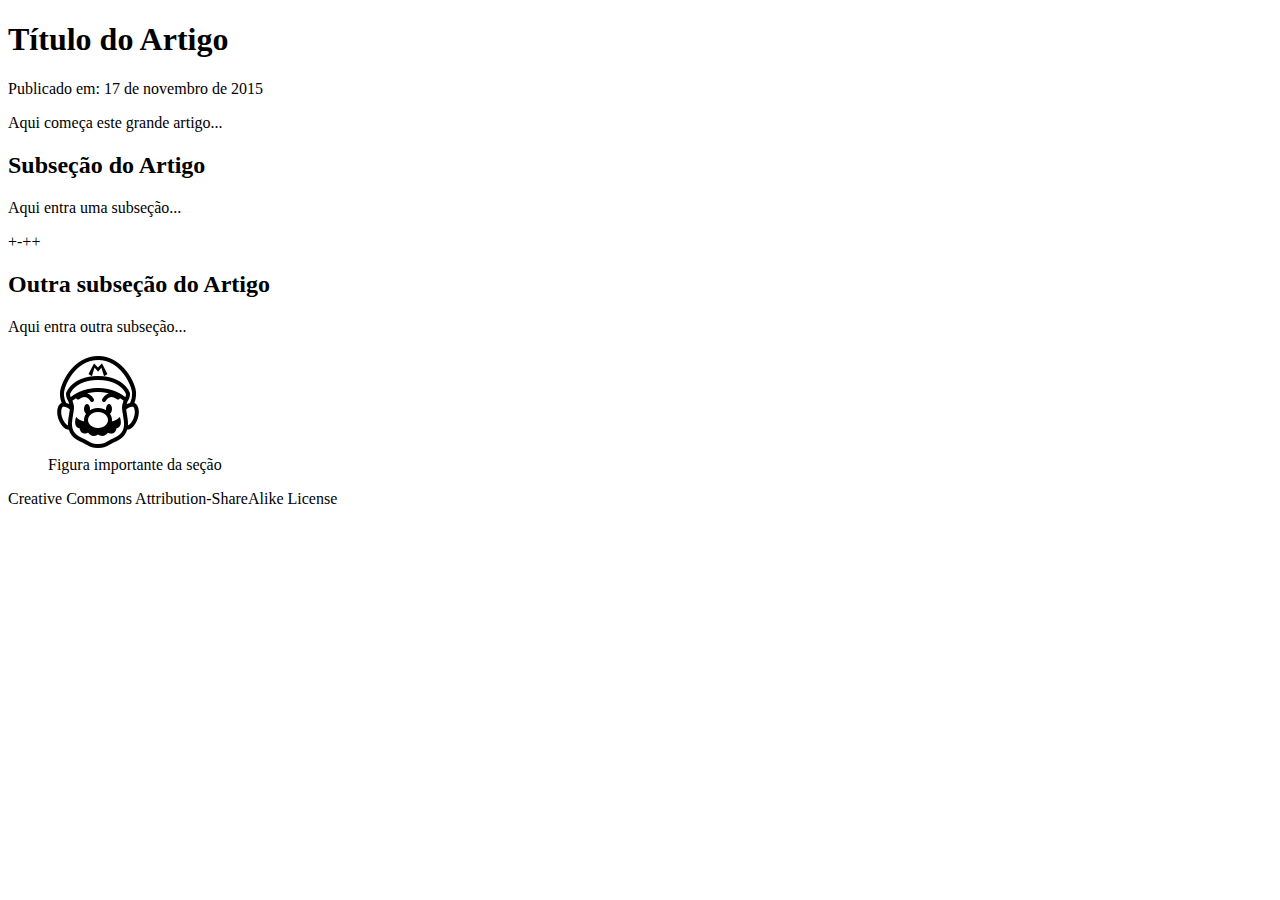
<file: fase4/cap3/index.html>
<!DOCTYPE html>
<html lang="pt-br">

<head>
    <meta charset="UTF-8">
    <meta http-equiv="X-UA-Compatible" content="IE=edge">
    <meta name="viewport" content="width=device-width, initial-scale=1.0">
    <title>Exemplo de Título</title>
</head>
<body>
<article>
    <header>
        <h1>Título do Artigo</h1>
        <p>Publicado em: <time pubdate="pubdate" datetime="2015-11-17">17 de novembro de 2015</time></p>
    </header>
    <p>Aqui começa este grande artigo...</p>
    <section>
        <h2>Subseção do Artigo</h2>
        <p>Aqui entra uma subseção...</p>
    </section>+-++
    <section>
        <h2>Outra subseção do Artigo</h2>
        <p>Aqui entra outra subseção...</p>
        <figure>
            <img src="figura.png" width="100" height="100" alt="Figura" title="Figura">
            <figcaption>Figura importante da seção</figcaption>
        </figure>
    </section>
    <footer>
        <p>Creative Commons Attribution-ShareAlike License</p>
    </footer>
</article>
</body>

</html>
</file>
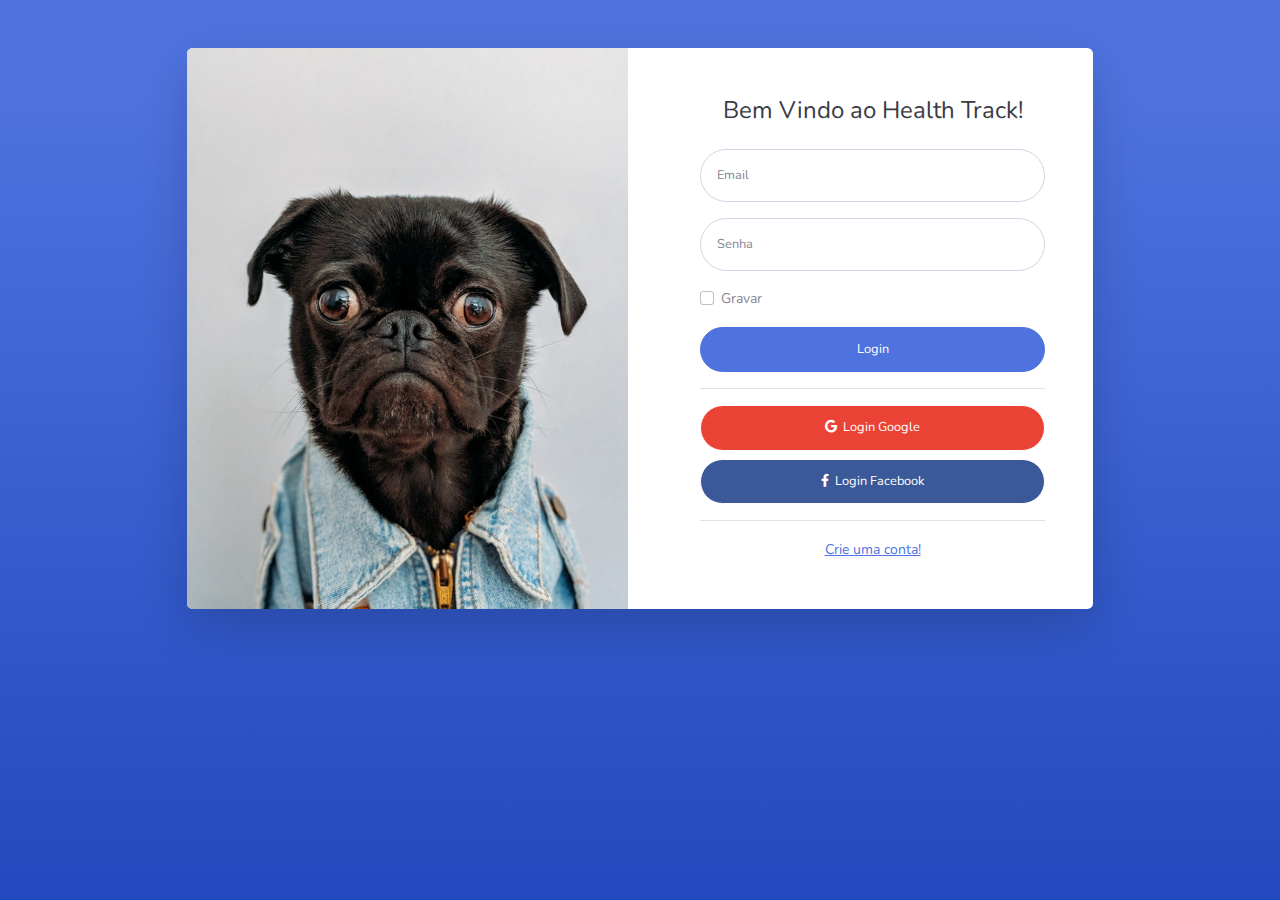
<file: fase4/Atividade5/HealthTrack/index.html>
<!DOCTYPE html>
<html>

<head>
    <meta charset="utf-8">
    <meta name="viewport" content="width=device-width, initial-scale=1.0, shrink-to-fit=no">
    <title>Login - Health Track</title>
    <meta name="description" content="Sistemas de Controle de Atividades">
    <link rel="stylesheet" href="assets/bootstrap/css/bootstrap.min.css">
    <link rel="stylesheet" href="https://fonts.googleapis.com/css?family=Nunito:200,200i,300,300i,400,400i,600,600i,700,700i,800,800i,900,900i">
    <link rel="stylesheet" href="assets/fonts/fontawesome-all.min.css">
    <link rel="stylesheet" href="assets/fonts/font-awesome.min.css">
    <link rel="stylesheet" href="assets/fonts/fontawesome5-overrides.min.css">
</head>

<body class="bg-gradient-primary">
    <div class="container">
        <div class="row justify-content-center">
            <div class="col-md-9 col-lg-12 col-xl-10">
                <div class="card shadow-lg o-hidden border-0 my-5">
                    <div class="card-body p-0">
                        <div class="row">
                            <div class="col-lg-6 d-none d-lg-flex">
                                <div class="flex-grow-1 bg-login-image" style="background-image: url(&quot;assets/img/dogs/image3.jpeg&quot;);"></div>
                            </div>
                            <div class="col-lg-6">
                                <div class="p-5">
                                    <div class="text-center">
                                        <h4 class="text-dark mb-4">Bem Vindo ao Health Track!</h4>
                                    </div>
                                    <form class="user">
                                        <div class="mb-3"><input class="form-control form-control-user" type="email" id="exampleInputEmail" aria-describedby="emailHelp" placeholder="Email" name="email"></div>
                                        <div class="mb-3"><input class="form-control form-control-user" type="password" id="exampleInputPassword" placeholder="Senha" name="password"></div>
                                        <div class="mb-3">
                                            <div class="custom-control custom-checkbox small">
                                                <div class="form-check"><input class="form-check-input custom-control-input" type="checkbox" id="formCheck-1"><label class="form-check-label custom-control-label" for="formCheck-1">Gravar</label></div>
                                            </div>
                                        </div><a class="btn btn-primary d-block btn-user w-100" role="button" href="dashboard.html">Login</a>
                                        <hr><a class="btn btn-primary d-block btn-google btn-user w-100 mb-2" role="button" href="dashboard.html"><i class="fab fa-google"></i>&nbsp; Login Google</a><a class="btn btn-primary d-block btn-facebook btn-user w-100" role="button" href="dashboard.html"><i class="fab fa-facebook-f"></i>&nbsp; Login Facebook</a>
                                        <hr>
                                    </form>
                                    <div class="text-center"><a class="small" href="register.html">Crie uma conta!</a></div>
                                </div>
                            </div>
                        </div>
                    </div>
                </div>
            </div>
        </div>
    </div>
    <script src="assets/bootstrap/js/bootstrap.min.js"></script>
    <script src="assets/js/chart.min.js"></script>
    <script src="assets/js/bs-init.js"></script>
    <script src="assets/js/theme.js"></script>
</body>

</html>
</file>
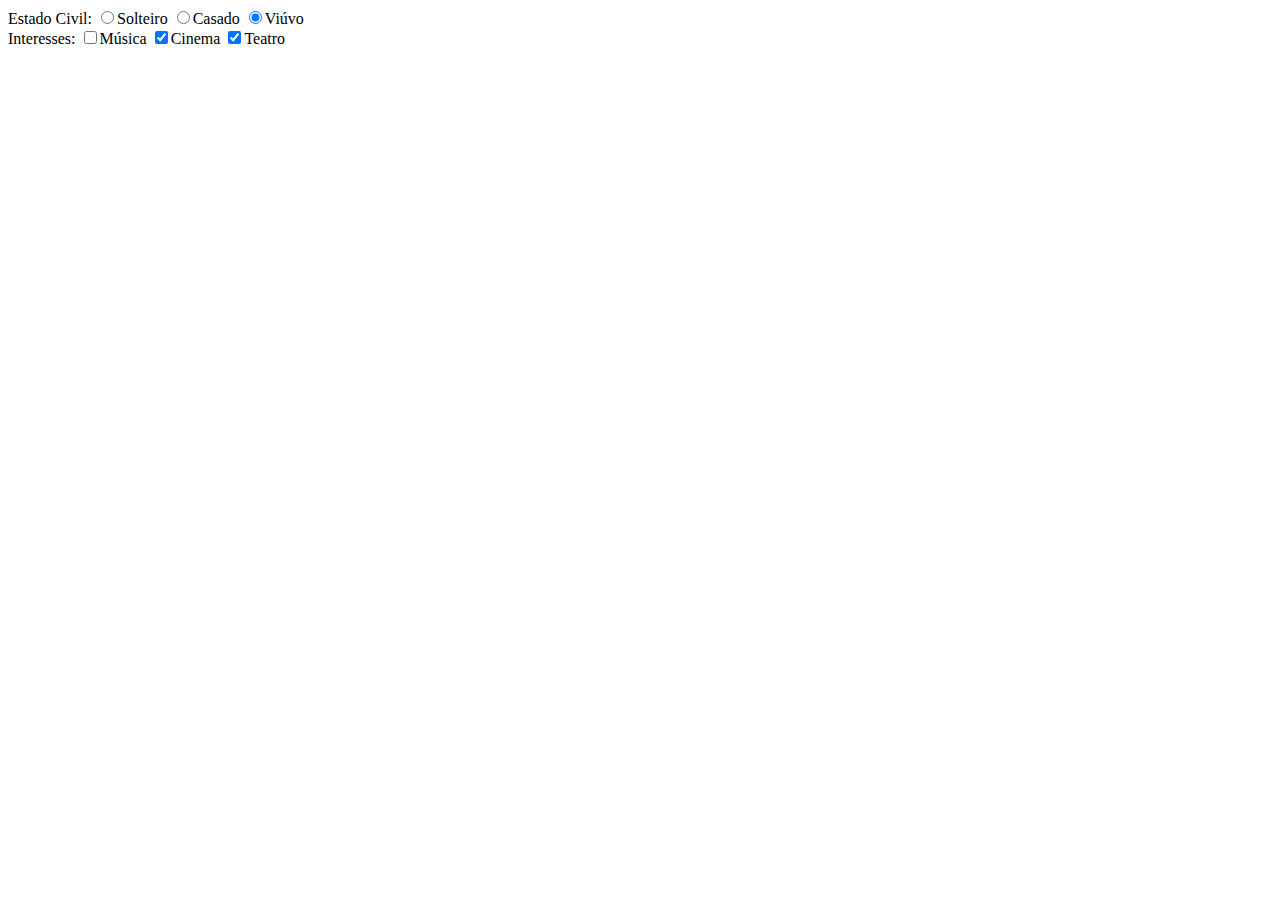
<file: fase4/cap3/form_check.html>
<!DOCTYPE html>
<html lang="pt-br">

<head>
    <title>Exemplo de formulário</title>
    <meta charset="utf-8">
</head>

<body>
    <form id="formulario" method="POST">
        <!-- Botões de escolha única -->
        <label for="estcivil">Estado Civil: </label>
        <input type="radio" name="estcivil" value="Solteiro">Solteiro
        <input type="radio" name="estcivil" value="Casado">Casado
        <input type="radio" name="estcivil" value="Viúvo" checked>Viúvo<br>
        <!-- Caixas de múltipla escolha -->
        <label for="interesses">Interesses: </label>
        <input type="checkbox" name="interesses" value="Música">Música
        <input type="checkbox" name="interesses" value="Cinema" checked>Cinema
        <input type="checkbox" name="interesses" value="Teatro" checked>Teatro<br>
    </form>
</body>

</html>
</file>
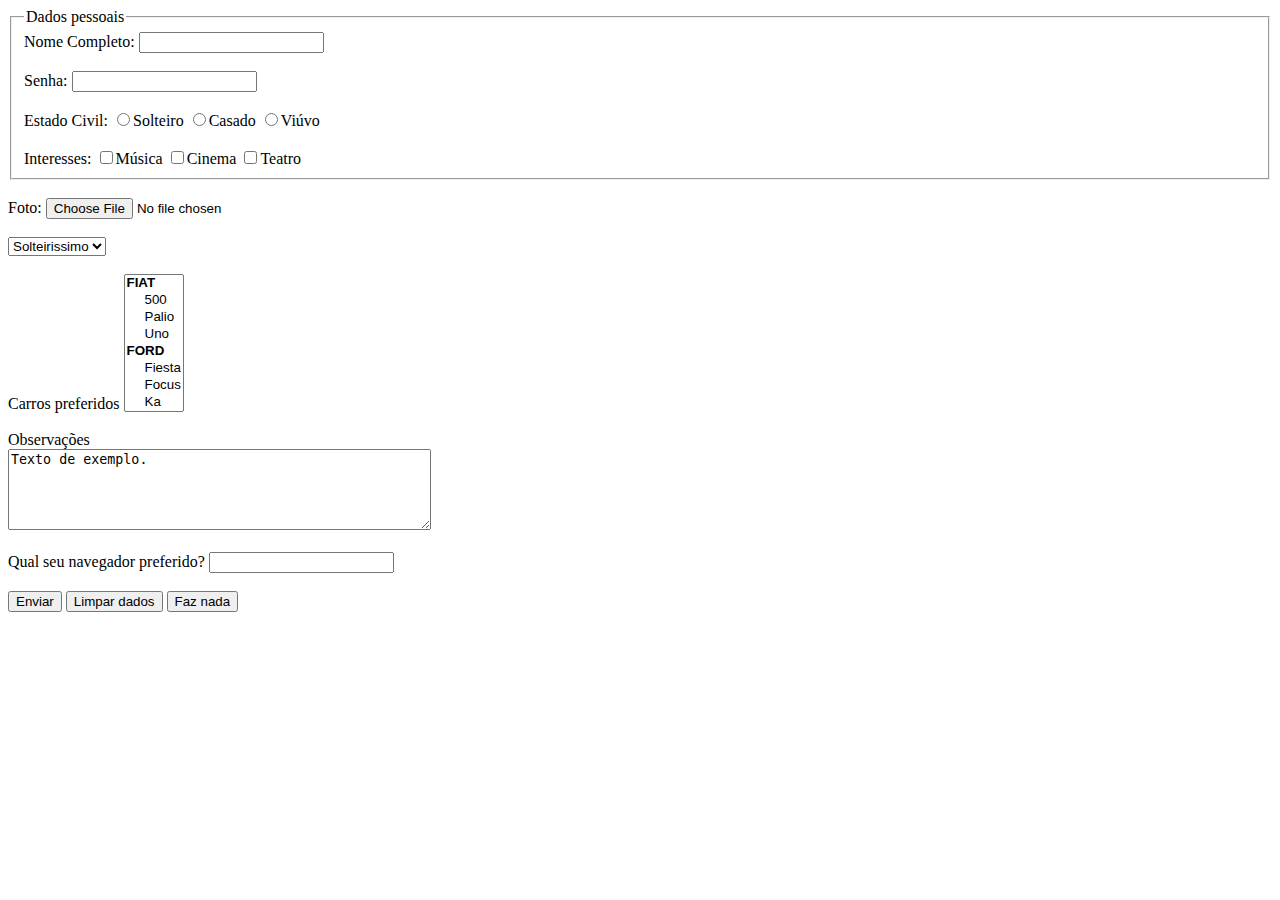
<file: fase4/cap3/forms.html>
<!DOCTYPE html>
<html lang="pt-br">

<head>
    <title>Exemplo de formulário</title>
    <meta charset="utf-8">
</head>

<body>
    <form id="formulario" method="POST">
        <fieldset>
            <legend>Dados pessoais</legend>
            <!-- Caixa de texto -->
            <label for="nome">Nome Completo: </label>
            <input type="text" id="nome"><br><br>
            <!-- Caixa para senha -->
            <label for="senha">Senha: </label>
            <input type="password" id="senha"><br><br>
            <!-- Botões de escolha única -->
            <label for="estcivil">Estado Civil: </label>
            <input type="radio" name="estcivil" value="Solteiro">Solteiro
            <input type="radio" name="estcivil" value="Casado">Casado
            <input type="radio" name="estcivil" value="Viúvo">Viúvo<br><br>
            <!-- Caixas de múltipla escolha -->
            <label for="interesses">Interesses: </label>
            <input type="checkbox" name="interesses" value="Música">Música
            <input type="checkbox" name="interesses" value="Cinema">Cinema
            <input type="checkbox" name="interesses" value="Teatro">Teatro<br>
        </fieldset><br>
        <!-- Campo para upload -->
        <label for="foto">Foto: </label>
        <input type="file" id="foto"><br><br>
        <!-- combox -->
        <select id="estcivil" name="estcivil">
            <option value="S" selected>Solteirissimo</option>
            <option value="C">Casado</option>
            <option value="V">Viúvo</option>
            <option value="D">Divorciado</option>
        </select><br><br>
        <label for="carros">Carros preferidos</label>
        <select id="carros" name="carros" size="8" multiple>
            <optgroup label="FIAT">
                <option value="500">500</option>
                <option value="Uno">Palio</option>
                <option value="Uno">Uno</option>
            </optgroup>
            <optgroup label="FORD">
                <option value="Fiesta">Fiesta</option>
                <option value="Focus">Focus</option>
                <option value="Ka">Ka</option>
            </optgroup>
        </select><br><br>
        <label for="obs">Observações</label><br>
        <textarea id="obs" rows="5" cols="50">Texto de exemplo.</textarea><br><br>
        <label for="navegador">Qual seu navegador preferido?</label>
        <input list="navegadores" name="navegador">
        <datalist id="navegadores">
            <option value="Google Chrome">Google Chrome</option>
            <option value="Mozilla Firefox">Mozilla Firefox</option>
            <option value="Internet Explorer">Internet Explorer</option>
            <option value="Opera">Opera</option>
            <option value="Apple Safari">Apple Safari</option>
        </datalist><br><br>
        <!-- Botões -->
        <input type="submit" value="Enviar">
        <input type="reset" value="Limpar dados">
        <input type="button" value="Faz nada">

    </form>
</body>

</html>
</file>
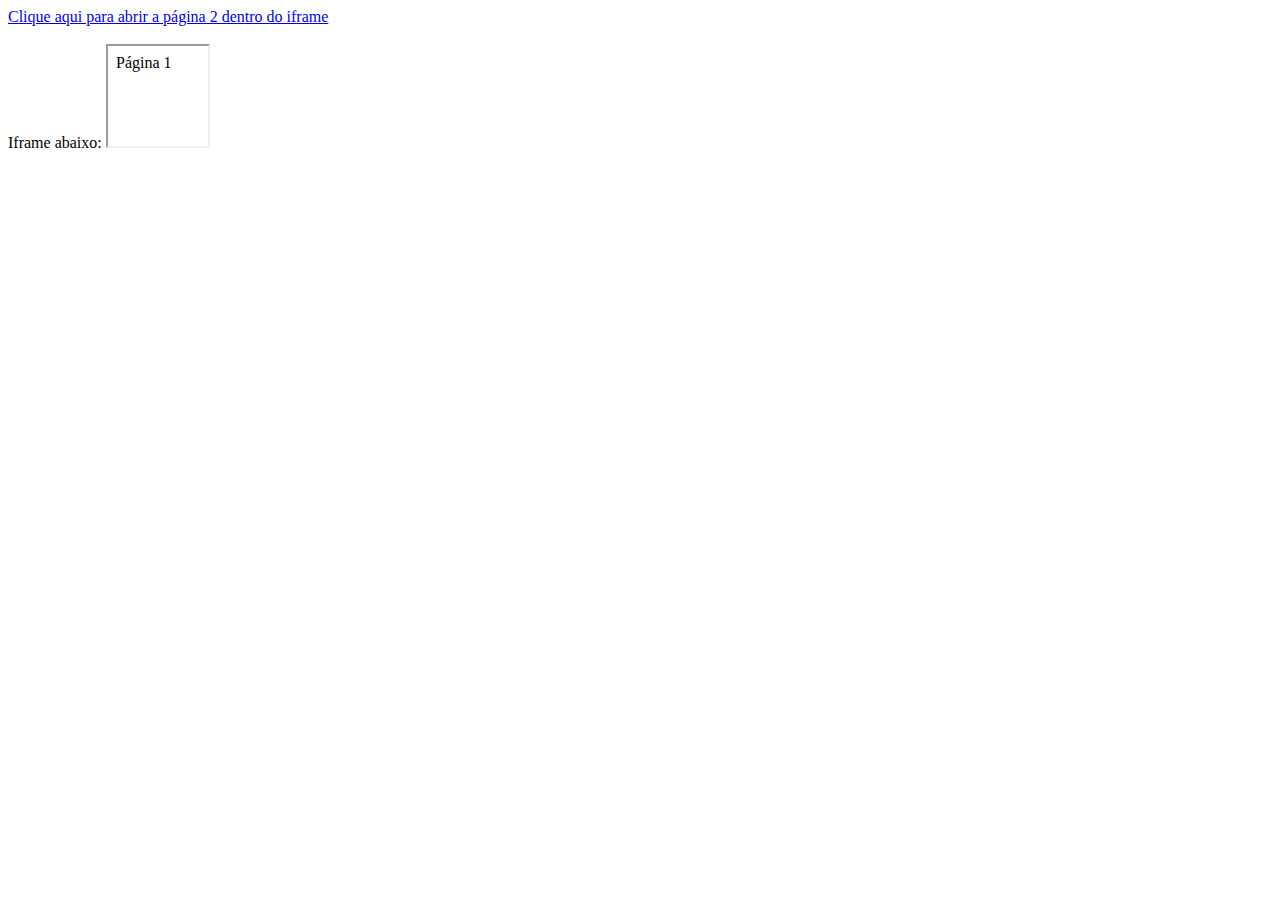
<file: fase4/cap3/iframe.html>
<!DOCTYPE html>
<html lang="pt-br">

<head>
    <title>Exemplo de iframe</title>
    <meta charset="utf-8">
</head>

<body>
    <a href="iframe_pagina2.html" target="janela">Clique aqui para abrir a página 2 dentro do iframe</a>
    <br><br>
    Iframe abaixo:
    <iframe name="janela" width="100" height="100" src="iframe_pagina1.html">
    </iframe>
</body>

</html>
</file>
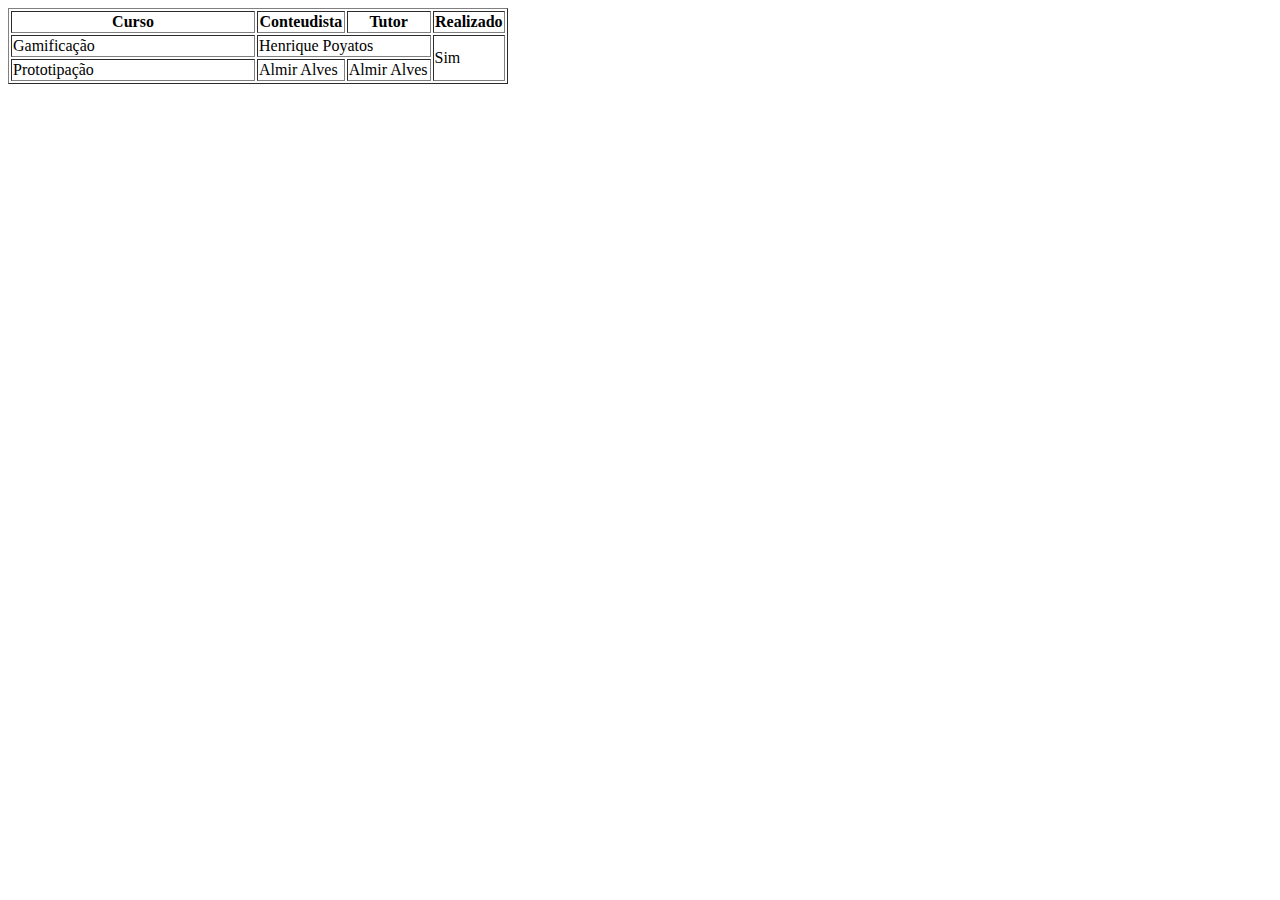
<file: fase4/cap3/tabela.html>
<!DOCTYPE html>
<html lang="pt-br">

<head>
    <title>Exemplo de tabela</title>
    <meta charset="utf-8" />
</head>

<body>
    <table width="500" border="1">
        <thead>
            <tr>
                <!-- Primeira linha -->
                <th width="50%">Curso</th>
                <th>Conteudista</th>
                <th>Tutor</th>
                <th>Realizado</th>
            </tr>
        </thead>
        <tbody>
            <tr>
                <!-- Segunda linha -->
                <td>Gamificação</td>
                <td colspan="2">Henrique Poyatos</td>
                <!-- <td>Henrique Poyatos</td> -->
                <td rowspan="2">Sim</td>
            </tr>
            <tr>
                <!-- Terceira linha -->
                <td>Prototipação</td>
                <td>Almir Alves</td>
                <td>Almir Alves</td>
                <!-- <td>Sim</td> -->
            </tr>
        </tbody>
    </table>
</body>

</html>
</file>
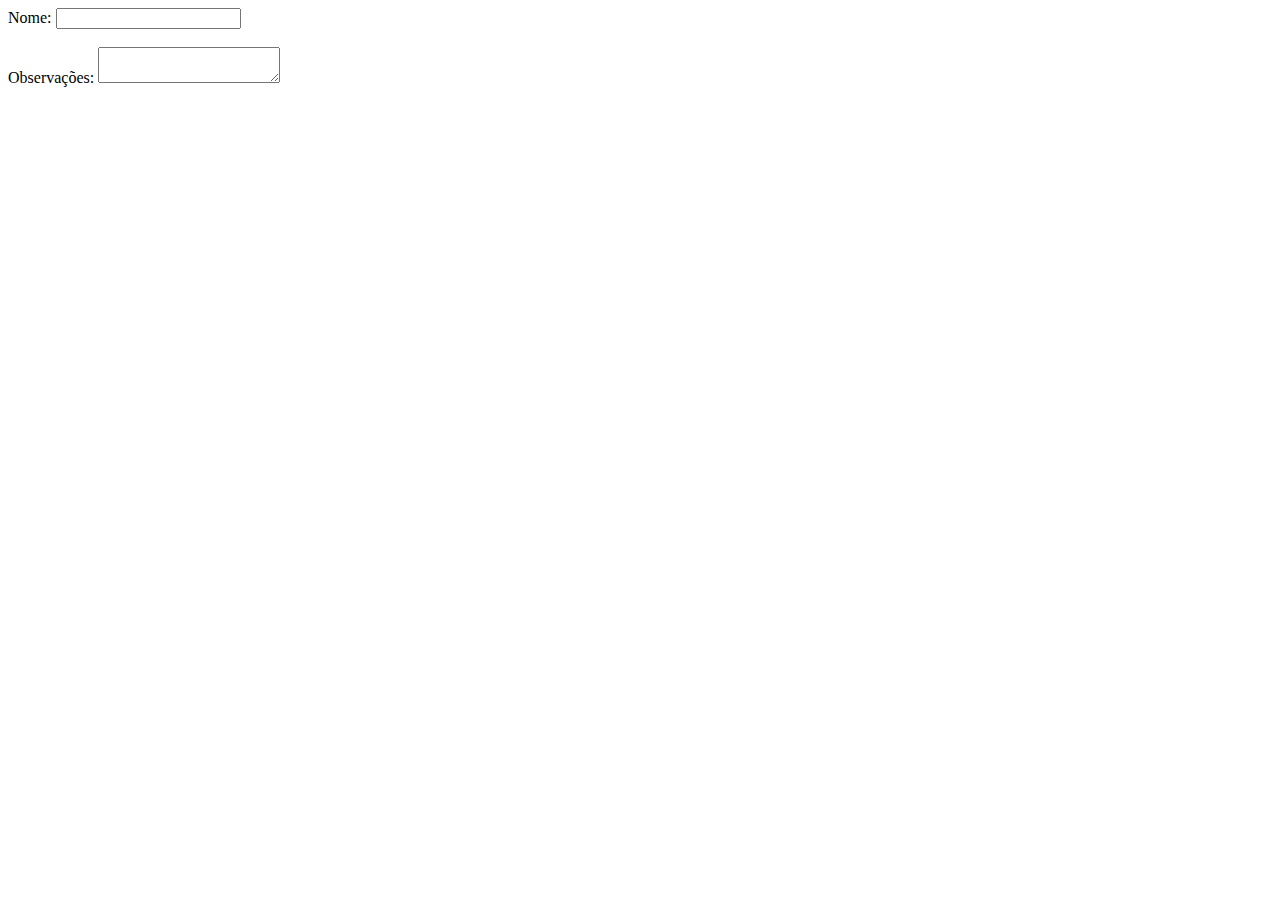
<file: fase4/cap4/exemplo10.html>
<!DOCTYPE html>
<html lang="pt-br">

<head>
    <title>Exemplo 10 de CSS</title>
    <meta charset="utf-8">
    <link rel="stylesheet" type="text/css" href="exemplo10.css">
</head>

<body>
    <form>
        <label for="nome">Nome: </label>
        <input type="text" id="nome"><br><br>
        <label for="obs">Observações: </label>
        <textarea id="obs"></textarea>
    </form>
</body>

</html>
</file>
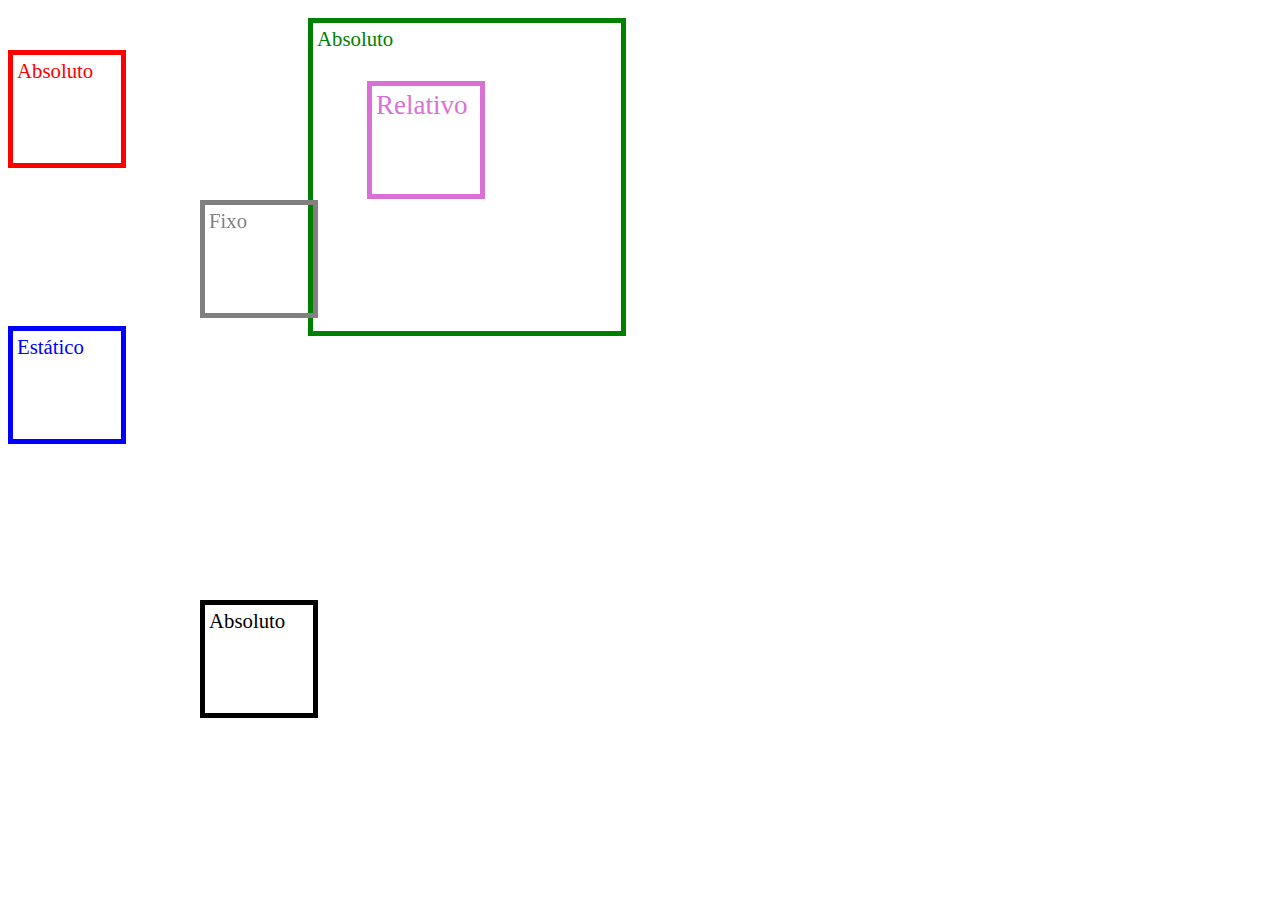
<file: fase4/cap4/exemplo29.html>
<!DOCTYPE html>
<html lang="pt-br">

<head>
    <title>Exemplo 29 de CSS</title>
    <meta charset="utf-8" />
    <link rel="stylesheet" type="text/css" href="exemplo29.css" />
</head>

<body>
    <div id="absoluto">Absoluto</div>
    <div id="absoluto2">Absoluto</div>
    <div id="absoluto3">
        Absoluto
        <div id="relativo">Relativo</div>
    </div>
    <div id="estatico">Estático</div>
    <div id="fixo">Fixo</div>
</body>

</html>
</file>
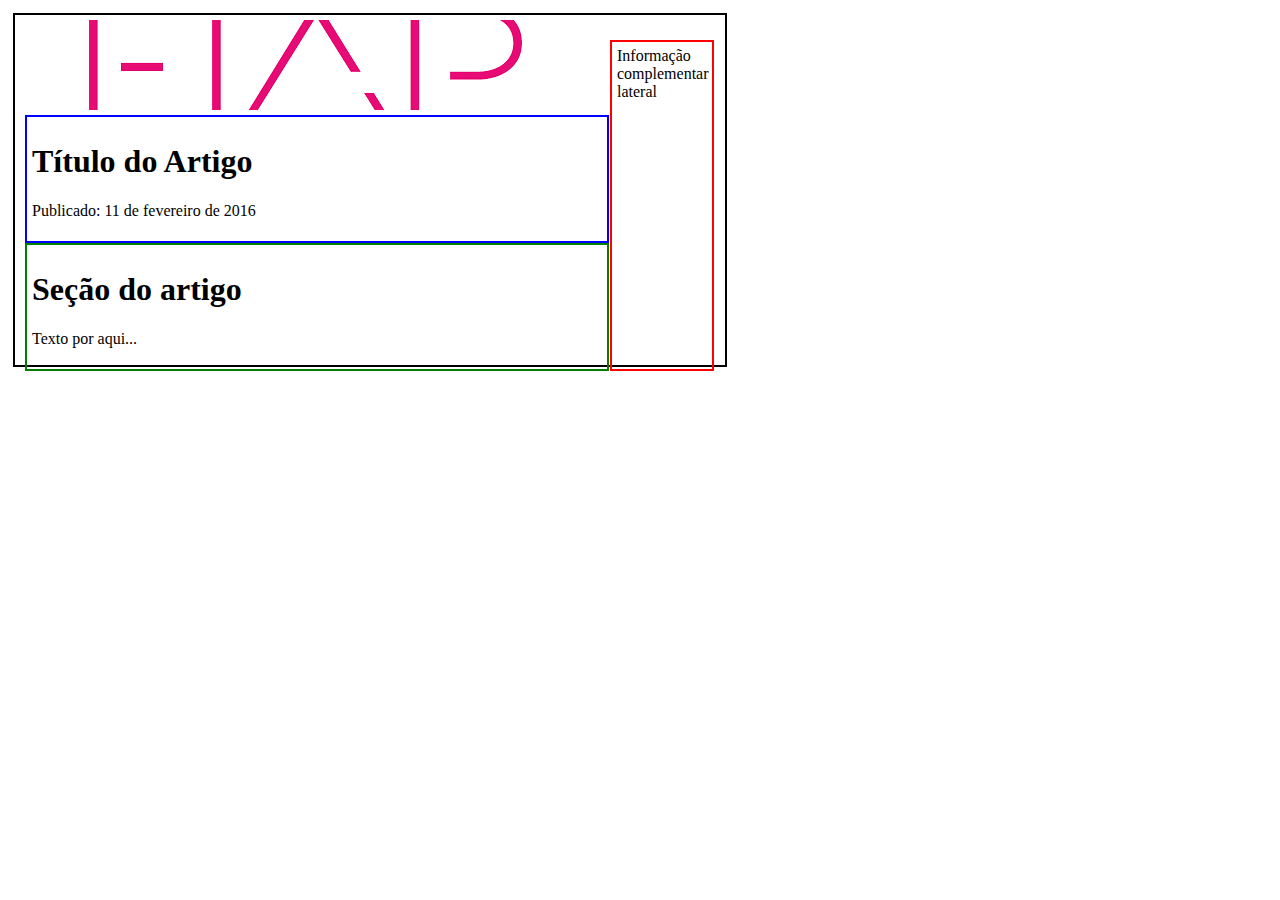
<file: fase4/cap4/exemplo39.html>
<!DOCTYPE html>
<html lang="pt-br">

<head>
    <title>Exemplo 39 de CSS</title>
    <meta charset="utf-8">
    <link rel="stylesheet" type="text/css" href="exemplo39.css">
</head>

<body>
    <article class="padrao">
        <div class="logo"></div>
        <header class="padrao">
            <h1>Título do Artigo</h1>
            <p>Publicado: <time pubdate="pubdate" datetime="2016-02-11">11 de fevereiro de 2016</time></p>
        </header>
        <section class="padrao">
            <h1>Seção do artigo</h1>
            <p>Texto por aqui...</p>
        </section>
        <aside>Informação complementar lateral</aside>
    </article>
</body>

</html>
</file>
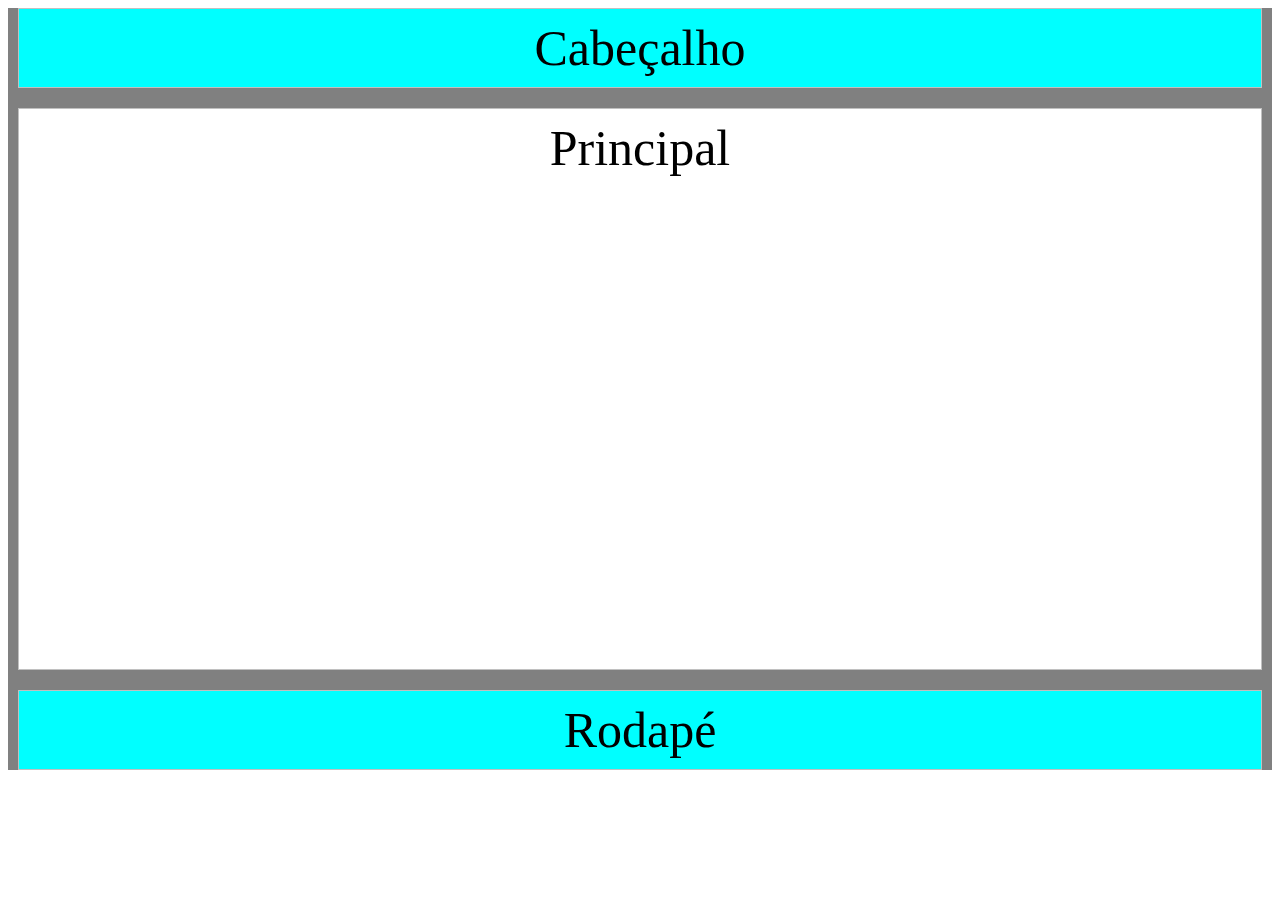
<file: fase4/cap5/cod-fon-5.14.html>
<!doctype html>
<html lang="pt-br">
  <head>
    <meta charset="utf-8">
    <meta name="viewport" content="width=device-width, initial-scale=1">

    <link href="https://cdn.jsdelivr.net/npm/bootstrap@5.0.0-beta3/dist/css/bootstrap.min.css" rel="stylesheet" integrity="sha384-eOJMYsd53ii+scO/bJGFsiCZc+5NDVN2yr8+0RDqr0Ql0h+rP48ckxlpbzKgwra6" crossorigin="anonymous">

    <link href="styles.css" rel="stylesheet">

    <title>Bootstrap - Hands-On</title>
  </head>
  <body>
    <div class="container">
      <div class="row">
        <header>Cabeçalho</header>
      </div>

      <div class="row">
        <main>Principal</main>
      </div>

      <div class="row">
        <footer>Rodapé</footer>
      </div>
    </div>

    <script src="https://cdn.jsdelivr.net/npm/bootstrap@5.0.0-beta3/dist/js/bootstrap.bundle.min.js" integrity="sha384-JEW9xMcG8R+pH31jmWH6WWP0WintQrMb4s7ZOdauHnUtxwoG2vI5DkLtS3qm9Ekf" crossorigin="anonymous"></script>
  </body>
</html>
</file>
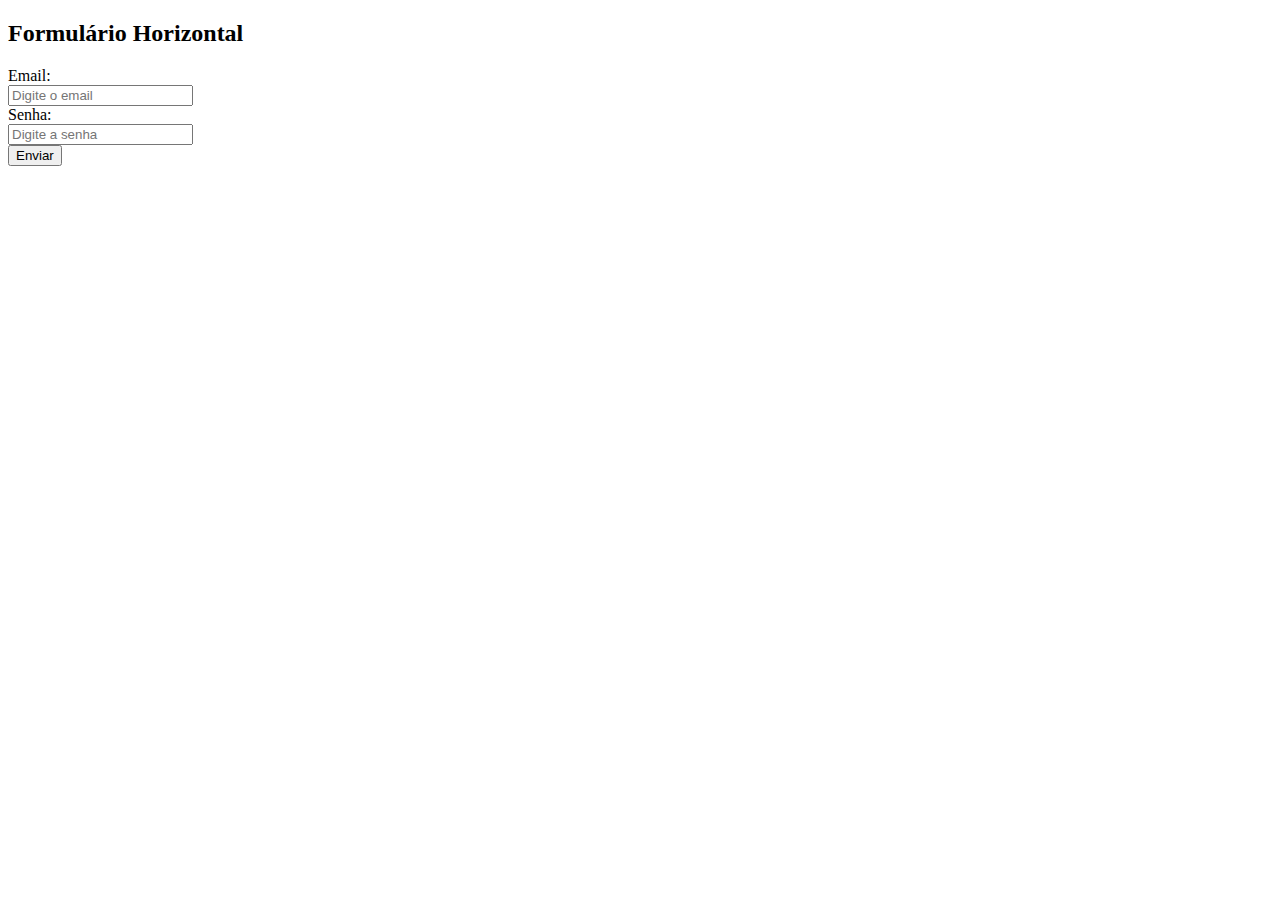
<file: fase4/cap5/form-horin.html>
<!doctype html>
<html lang="pt-br">

  <head>
    <meta charset="utf-8" />
    <meta name="viewport" content="width=device-width, initial-scale=1" />

    <link href="https://cdn.jsdelivr.net/npm/bootstrap@5.0.0-beta3/dist/css/bootstrap.min.css" rel="stylesheet"
      integrity="sha384-eOJMYsd53ii+scO/bJGFsiCZc+5NDVN2yr8+0RDqr0Ql0h+rP48ckxlpbzKgwra6" crossorigin="anonymous" />

    <title>Bootstrap - Hands-On</title>
  </head>

  <body>
    <div class="container">
      <h2>Formulário Horizontal</h2>

      <form class="form-horizontal">
        <div class="row mb-3">
          <label class="control-label col-sm-2" for="email">Email:</label>
          <div class="col-sm-10">
            <input type="email" class="form-control" id="email" placeholder="Digite o email" />
          </div>
        </div>

        <div class="row mb-3">
          <label class="control-label col-sm-2" for="pwd">Senha:</label>
          <div class="col-sm-10">
            <input type="password" class="form-control" id="pwd" placeholder="Digite a senha" />
          </div>
        </div>

        <div class="row mb-3">
          <div class="col-sm-10 offset-sm-2">
            <button type="submit" class="btn btn-primary">
              Enviar
            </button>
          </div>
        </div>
      </form>
    </div>

    <script src="https://cdn.jsdelivr.net/npm/bootstrap@5.0.0-beta3/dist/js/bootstrap.bundle.min.js"
      integrity="sha384-JEW9xMcG8R+pH31jmWH6WWP0WintQrMb4s7ZOdauHnUtxwoG2vI5DkLtS3qm9Ekf"
      crossorigin="anonymous"></script>
  </body>
</html>
</file>
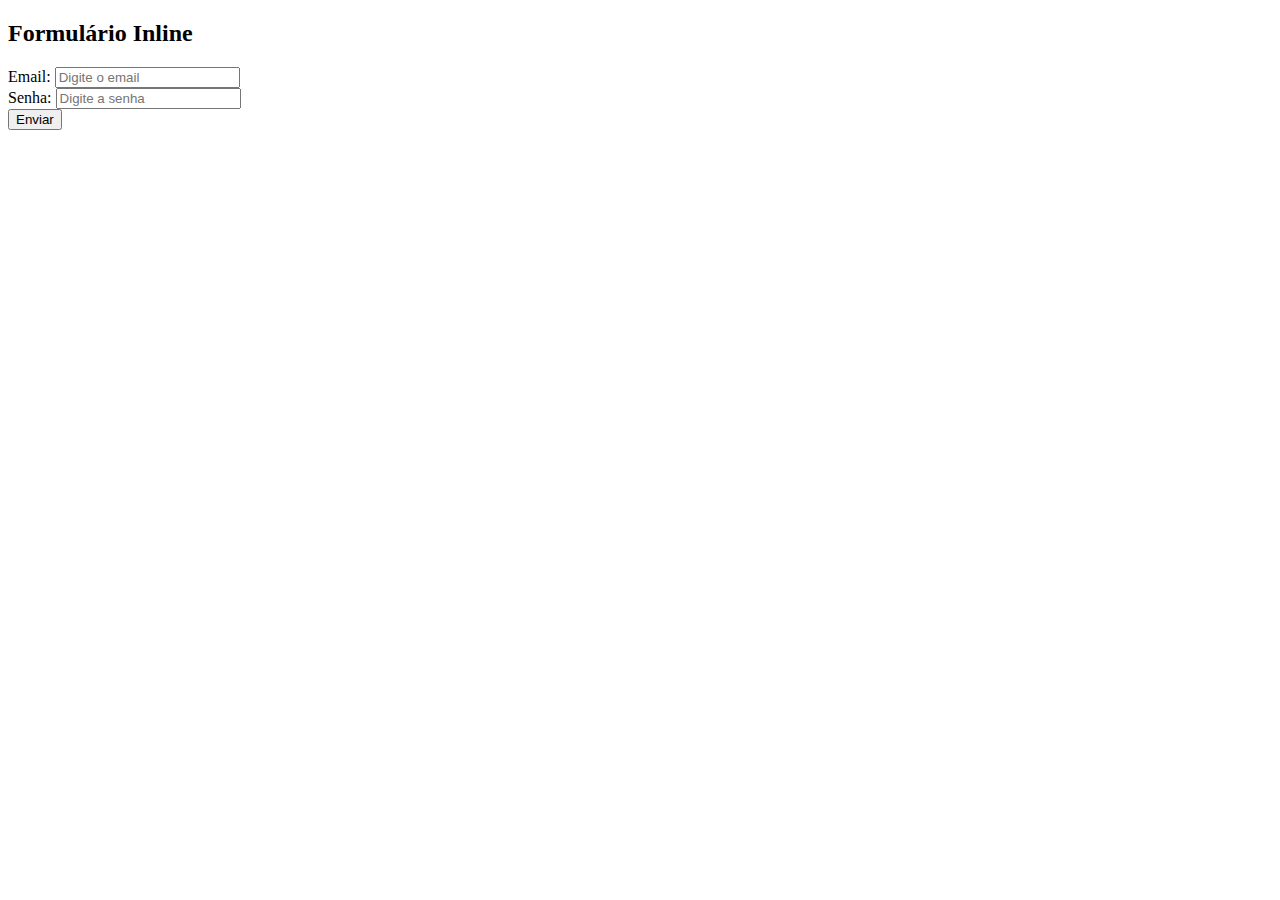
<file: fase4/cap5/form-inline.html>
<!doctype html>
<html lang="pt-br">

  <head>
    <meta charset="utf-8" />
    <meta name="viewport" content="width=device-width, initial-scale=1" />

    <link href="https://cdn.jsdelivr.net/npm/bootstrap@5.0.0-beta3/dist/css/bootstrap.min.css" rel="stylesheet"
      integrity="sha384-eOJMYsd53ii+scO/bJGFsiCZc+5NDVN2yr8+0RDqr0Ql0h+rP48ckxlpbzKgwra6" crossorigin="anonymous" />

    <title>Bootstrap - Hands-On</title>
  </head>

  <body>
    <div class="container">
      <h2>Formulário Inline</h2>

      <form class="row row-cols-lg-auto">
        <div class="col-12">
          <label for="email">Email:</label>
          <input type="email" class="form-control" id="email" placeholder="Digite o email" />
        </div>

        <div class="col-12">
          <label for="pwd">Senha:</label>
          <input type="password" class="form-control" id="pwd" placeholder="Digite a senha" />
        </div>

        <button type="submit" class="btn btn-primary">Enviar</button>
      </form>
    </div>

    <script src="https://cdn.jsdelivr.net/npm/bootstrap@5.0.0-beta3/dist/js/bootstrap.bundle.min.js"
      integrity="sha384-JEW9xMcG8R+pH31jmWH6WWP0WintQrMb4s7ZOdauHnUtxwoG2vI5DkLtS3qm9Ekf"
      crossorigin="anonymous"></script>
  </body>
</html>
</file>
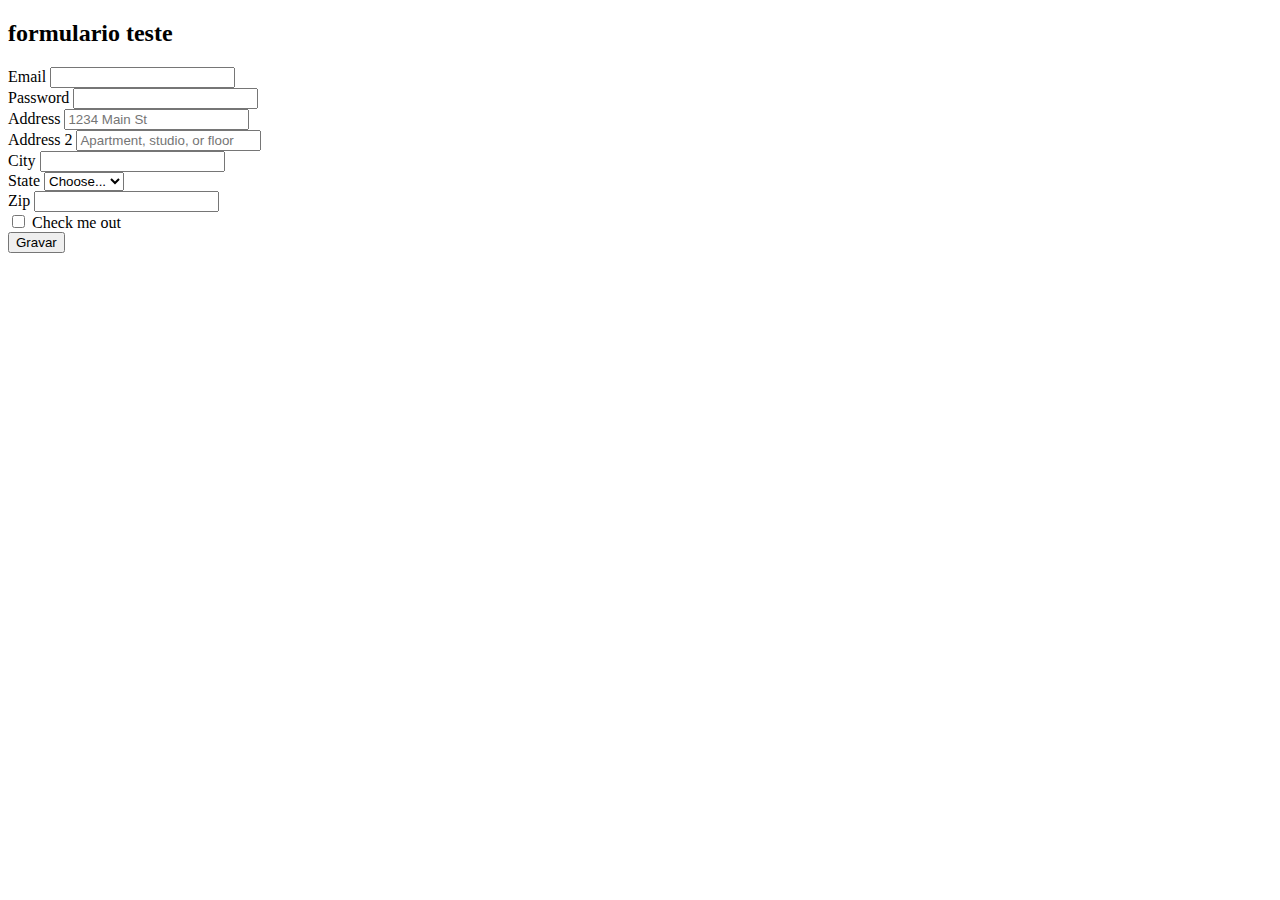
<file: fase4/cap5/form_test.html>
<!doctype html>
<html lang="pt-br">

  <head>
    <meta charset="utf-8" />
    <meta name="viewport" content="width=device-width, initial-scale=1" />

    <link href="https://cdn.jsdelivr.net/npm/bootstrap@5.0.0-beta3/dist/css/bootstrap.min.css" rel="stylesheet"
      integrity="sha384-eOJMYsd53ii+scO/bJGFsiCZc+5NDVN2yr8+0RDqr0Ql0h+rP48ckxlpbzKgwra6" crossorigin="anonymous" />

    <link rel="stylesheet" href="https://cdn.jsdelivr.net/npm/bootstrap-icons@1.4.1/font/bootstrap-icons.css">

    <title>Bootstrap - Hands-On</title>
  </head>

  <body>
    <div class="container">
      <h2>formulario teste</h2>

      <form class="row g-3">
        <div class="col-md-6">
          <label for="inputEmail4" class="form-label">Email</label>
          <input type="email" class="form-control" id="inputEmail4">
        </div>
        <div class="col-md-6">
          <label for="inputPassword4" class="form-label">Password</label>
          <input type="password" class="form-control" id="inputPassword4">
        </div>
        <div class="col-12">
          <label for="inputAddress" class="form-label">Address</label>
          <input type="text" class="form-control" id="inputAddress" placeholder="1234 Main St">
        </div>
        <div class="col-12">
          <label for="inputAddress2" class="form-label">Address 2</label>
          <input type="text" class="form-control" id="inputAddress2" placeholder="Apartment, studio, or floor">
        </div>
        <div class="col-md-6">
          <label for="inputCity" class="form-label">City</label>
          <input type="text" class="form-control" id="inputCity">
        </div>
        <div class="col-md-4">
          <label for="inputState" class="form-label">State</label>
          <select id="inputState" class="form-select">
            <option selected>Choose...</option>
            <option>...</option>
          </select>
        </div>
        <div class="col-md-2">
          <label for="inputZip" class="form-label">Zip</label>
          <input type="text" class="form-control" id="inputZip">
        </div>
        <div class="col-12">
          <div class="form-check">
            <input class="form-check-input" type="checkbox" id="gridCheck">
            <label class="form-check-label" for="gridCheck">
              Check me out
            </label>
          </div>
        </div>
        <div class="col-12">
          <button type="submit" class="btn btn-primary">Gravar</button>
        </div>
      </form>
    </div>

    <script src="https://cdn.jsdelivr.net/npm/bootstrap@5.0.0-beta3/dist/js/bootstrap.bundle.min.js"
      integrity="sha384-JEW9xMcG8R+pH31jmWH6WWP0WintQrMb4s7ZOdauHnUtxwoG2vI5DkLtS3qm9Ekf"
      crossorigin="anonymous"></script>
  </body>
</html>
</file>
<file: fase4/cap4/exemplo10.css>
form input
{
color: green;
}
</file>
<file: fase4/cap4/exemplo29.css>
div {
  width: 100px;
  height: 100px;
  border: 5px solid;
  font-size: 1.3em;
  padding: 4px;
}
#absoluto {
  position: absolute;
  top: 50px;
  border-color: red;
  color: red;
}
#absoluto2 {
  position: absolute;
  top: 600px;
  left: 200px;
  border-color: black;
  color: black;
}
#absoluto3 {
  position: relative;
  top: 10px;
  left: 300px;
  border-color: green;
  color: green;
  width: 300px;
  height: 300px;
}
#relativo {
  position: relative;
  top: 30px;
  left: 50px;
  border-color: orchid;
  color: orchid;
}
#estatico {
  position: static;
  border-color: blue;
  color: blue;
}
#fixo {
  position: fixed;
  top: 200px;
  left: 200px;
  border-color: gray;
  color: gray;
}
</file>
<file: fase4/cap4/exemplo39.css>
@media screen {
  article {
    position: absolute;
    top: 10px;
    left: 10px;
    border: 2px solid black;
  }
  .padrao {
    position: relative;
    padding: 5px;
    top: 5px;
    left: 5px;
    border-width: 2px;
    border-style: solid;
  }
  div.logo {
    border-color: yellow;
    background-repeat: no-repeat;
    background-position: center;
  }
  header {
    border-color: blue;
  }
  section {
    border-color: green;
  }
}
@media screen and (min-width: 700px) {
  article {
    width: 700px;
    height: 340px;
  }
  div.logo {
    width: 570px;
    background-image: url("imagens/logofiap_grande.png");
    height: 90px;
  }
  header {
    width: 570px;
  }
  section {
    width: 570px;
  }
  aside {
    position: relative;
    top: -326px;
    left: 590px;
    width: 90px;
    height: 317px;
    border: 2px solid red;
    padding: 5px;
  }
}
</file>
<file: fase4/cap5/styles.css>
.container {
    padding-left: 10px;
    padding-right: 10px;
    background-color: gray;
  }
  
  .row {
    margin-bottom: 20px;
  }
  
  header, main, footer {
    background-color: aqua;
    border: 1px solid #c0c0c0;
    font-size: 50px;
    padding: 10px 0;
    text-align: center;
  }
  
  main {
    background-color: white;
  }
  
  @media screen and (min-width: 1920px) {
    main {
      height: 80vh;
    }
  }
  
  @media screen and (min-width: 980px) {
    main {
      height: 60vh;
    }
  }
</file>
<file: fase4/Atividade5/HealthTrack/assets/fonts/fontawesome5-overrides.min.css>
.fab.fa-bitcoin:before{content:"\f379"}.far.fa-calendar:before,.fas.fa-calendar:before{content:"\f133"}.far.fa-clipboard:before,.fas.fa-clipboard:before{content:"\f328"}.fab.fa-facebook-f:before{content:"\f39e"}.fab.fa-google-plus:before{content:"\f2b3"}.fas.fa-hotel:before{content:"\f594"}.fab.fa-linkedin:before{content:"\f08c"}.fas.fa-reply:before{content:"\f3e5"}.fas.fa-thermometer:before{content:"\f491"}.fab.fa-vimeo:before{content:"\f40a"}.far.fa-window-close:before,.fas.fa-window-close:before{content:"\f410"}.fab.fa-youtube-square:before{content:"\f431"}
</file>
